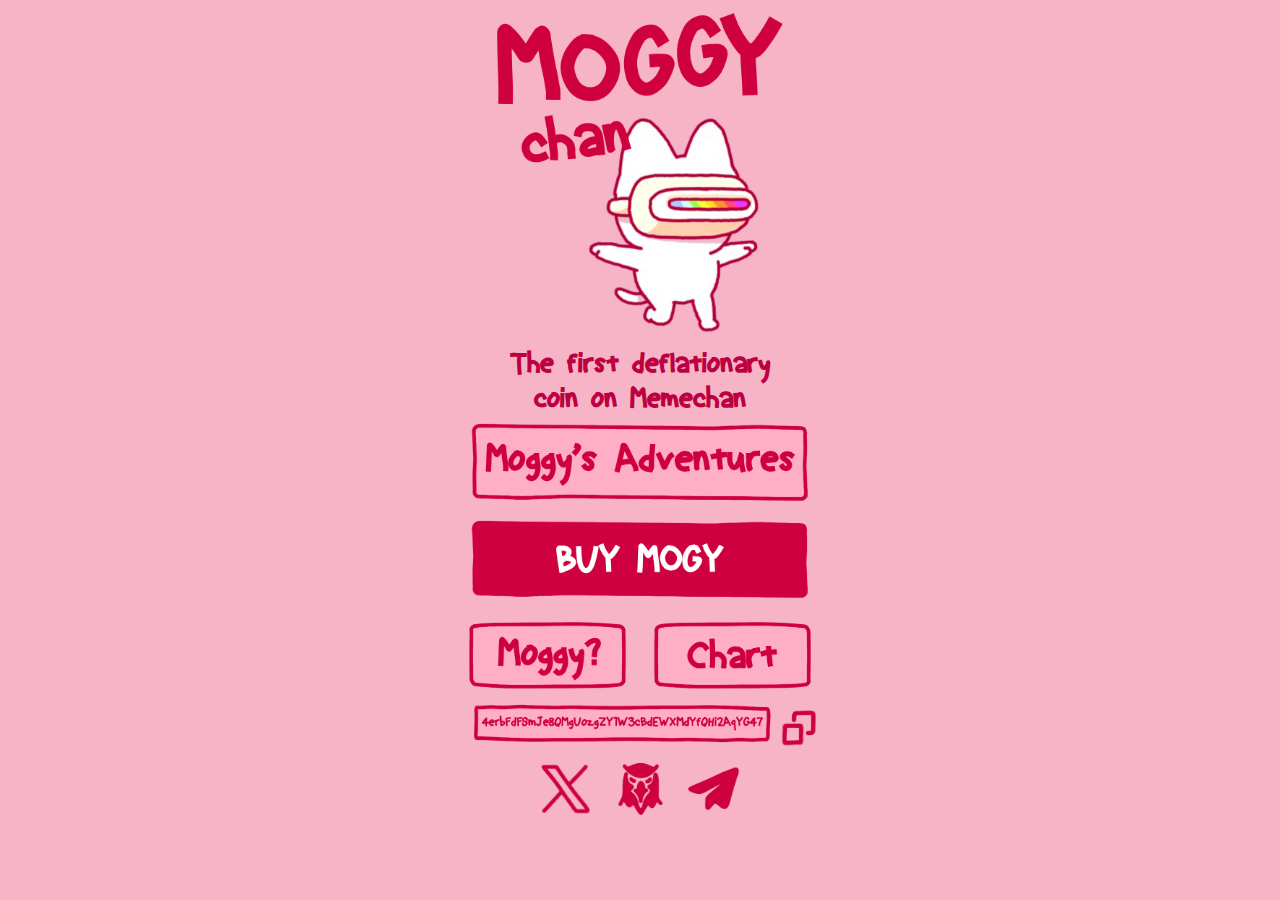
<file: index.html>
<!DOCTYPE html>
<html>
<head>
<meta charset="UTF-8">

<title>$MOGY</title>
<meta content="MoggyChan, the first deflationary coin on Memechan" name="description">

<meta content="$MOGY" property="og:title">
<meta content="MoggyChan, the first deflationary coin on Memechan" name="og:description">
<meta content="https://c-ipfs-gw.nmkr.io/ipfs/QmPzYwhEucm8cZc4yUEfLkdFkQyPfXV81c5GRgr4a4kRMh" property="og:image">

<meta content="$MOGY" property="twitter:title">
<meta content="MoggyChan, the first deflationary coin on Memechan" name="twitter:description">
<meta content="https://c-ipfs-gw.nmkr.io/ipfs/QmYBJsmJ7YGMRpcrt82ddQGLEVZTXLN2Ds3qdQ4nWvehcb" property="twitter:image">

<meta property="og:type" content="website">
<meta content="summary_large_image" name="twitter:card">
<meta name="viewport" content="width=device-width, initial-scale=1">

<link href="style.css" rel="stylesheet" type="text/css">
<link href="https://c-ipfs-gw.nmkr.io/ipfs/QmPgwv8excuy15JHaUCu3PycZefUwxHRnpEwjGXkaysm98" rel="shortcut icon" type="image/x-icon">
<link href="https://c-ipfs-gw.nmkr.io/ipfs/QmWtVEaT3BAwQLbz461WvKLHG8tBdgcmA7h75NMhJwMm2v" rel="apple-touch-icon">

<script src="https://ajax.googleapis.com/ajax/libs/jquery/3.1.1/jquery.min.js"></script>
<script src="script.js"></script>
</head>
<body>
    <div class="body-container">
        <div class="title-wrapper">
            <img src="./img/title-mog.png" loading="lazy" alt="">
        </div>

        <div class="character-wrapper">
            <img src="./img/moggy-mog.png" loading="lazy" alt="">
        </div>

        <div class="desc-wrapper">
            <p style="color: #bc0041; text-align: center ;font-size: 32px;">The first deflationary coin on <a href="https://solana.memechan.gg/" rel="noopener noreferrer" target="_blank" style="text-decoration: none; color: #bc0041;" >Memechan</a></p>
        </div>
        <button class="buttons-wrapper btn button-btn">
            <a href="https://b1llyart.github.io/moggy/jeters-big-cheese" rel="noopener noreferrer" target="_blank">
                <img src="./img/adventure-mog.png" loading="lazy" alt="">
            </a>
        </button>
        <button class="buttons-wrapper btn button-btn" onclick="showBuy()">
            <img src="./img/buy-mog.png" loading="lazy" alt="">
        </button>

        <div class="button-row">
            <button class="button-column btn button-btn" onclick="showAbout()">
              <img src="./img/whats-mog.png" loading="lazy" alt="">
            </button>
            <button class="button-column btn button-btn" onclick="showChart()">
              <img src="./img/charts-mog.png" loading="lazy" alt="">
            </button>
        </div>
    <div class="ca-row">
        <div class="ca-column one">
            <a href="https://solscan.io/token/4erbFdFSmJe8QMgUozgZY1W3cBdEWXMdYfQHi2AqYG47" rel="noopener noreferrer" target="_blank">
                <img src="./img/ca-bg.png" class="footimage">
            </a>
        </div>
        <div class="ca-column btn two" >
            <button class="button-btn" onclick="copyca()"><img src="./img/copy-mog.png"></button>
        </div>
    </div>


    <div class="footnav">
        <div class="footimage-wrapper btn">
            <a href="https://x.com/ChanMoggy" rel="noopener noreferrer" target="_blank">
                <img src="./img/twitter-footer.png" class="footimage">
            </a>
        </div>
        <div class="footimage-wrapper btn">
            <a href="https://dexscreener.com/solana/b4kami9wukzr2mpeta3odkgitpk98tomncyfmsjazgjc" rel="noopener noreferrer" target="_blank"> 
                <img src="./img/dex-footer.png" class="footimage">
            </a>
        </div>
        <div class="footimage-wrapper btn">
            <a href="https://t.me/moggychan" rel="noopener noreferrer" target="_blank">
                <img src="./img/tele-footer.png" class="footimage">
            </a>
        </div>
    </div>


    <div class="modal" id="chartsModal" style="display: none;">

        <div class="modal-wrapper" id="chartsWrapper" style="display: none;">
            <div class="title-wrapper tracktitle">
                <img src="./img/track-title.png" loading="lazy" alt="" style="max-width: 90%;">
            </div>
            <button class="button-btn close-button"onclick="closeChart()"><img src="./img/close-select.png" style="width: 44%;"></button>
            <div class="track-row">
                <div class="track-image-wrapper btn">
                    <a href="https://solana.memechan.gg/coin/4erbFdFSmJe8QMgUozgZY1W3cBdEWXMdYfQHi2AqYG47" rel="noopener noreferrer" target="_blank">
                        <img src="./img/track-memechan.png" class="track-image">
                    </a>
                </div>

                <div class="track-image-wrapper btn">
                    <a href="https://dexscreener.com/solana/b4kami9wukzr2mpeta3odkgitpk98tomncyfmsjazgjc" rel="noopener noreferrer" target="_blank">
                        <img src="./img/track-dexscreener.png" class="track-image">
                    </a>
                </div>
             
            </div> 
            <div class="track-row">
                <div class="track-image-wrapper btn">
                    <a href="https://www.dextools.io/app/en/solana/pair-explorer/B4KaMi9wUKzR2mPETa3odkGiTpK98ToMNCyFMSJAZgjC?t=1718549761123" rel="noopener noreferrer" target="_blank">
                        <img src="./img/track-dextools.png" class="track-image">
                    </a>
                </div>

                <div class="track-image-wrapper btn">
                    <a href="https://birdeye.so/token/4erbFdFSmJe8QMgUozgZY1W3cBdEWXMdYfQHi2AqYG47/B4KaMi9wUKzR2mPETa3odkGiTpK98ToMNCyFMSJAZgjC?chain=solana" rel="noopener noreferrer" target="_blank">
                        <img src="./img/track-birdeye.png" class="track-image">
                    </a>
                </div>
             
            </div> 
        </div>
         
    </div>

    <div class="modal" id="buyModal" style="display: none;">
        <div class="modal-wrapper" id="buyWrapper" style="display: none;">
            <div class="title-wrapper tracktitle">
                <img src="./img/buy-title.png" loading="lazy" alt="" style="max-width: 90%;">
            </div>
            <button class="button-btn close-button"onclick="closeBuy()"><img src="./img/close-select.png" style="width: 44%;"></button>
            <div class="track-row">
                <div class="track-image-wrapper btn">
                    <a href="https://solana.memechan.gg/coin/4erbFdFSmJe8QMgUozgZY1W3cBdEWXMdYfQHi2AqYG47" rel="noopener noreferrer" target="_blank">
                        <img src="./img/track-memechan.png" class="track-image">
                    </a>
                </div>
            </div>
            <div class="track-row">
                <div class="track-image-wrapper btn">
                    <a href="https://jup.ag/swap/SLERF-4erbFdFSmJe8QMgUozgZY1W3cBdEWXMdYfQHi2AqYG47" rel="noopener noreferrer" target="_blank">
                        <img src="./img/buy-jupiter.png" class="track-image">
                    </a>
                </div>
                <div class="track-image-wrapper btn">
                    <a href="https://raydium.io/swap/?inputCurrency=sol&outputCurrency=RUpbmGF6p42AAeN1QvhFReZejQry1cLkE1PUYFVVpnL&outputSymbol=RUpbmG&fixed=in&inputMint=7BgBvyjrZX1YKz4oh9mjb8ZScatkkwb8DzFx7LoiVkM3&outputMint=4erbFdFSmJe8QMgUozgZY1W3cBdEWXMdYfQHi2AqYG47" rel="noopener noreferrer" target="_blank">
                        <img src="./img/buy-raydium.png" class="track-image">
                    </a>
                </div>
            </div>
        </div>
    </div>

    <div class="modal" id="aboutModal" style="display: none;">
        <div class="modal-wrapper" id="aboutWrapper" style="display: none;">
            <div class="title-wrapper tracktitle">
                <img src="./img/about-title.png" loading="lazy" alt="" style="max-width: 90%;">
            </div>
            <button class="button-btn close-button"onclick="closeAbout()"><img src="./img/close-select.png" style="width: 44%;"></button>
            <p class="aboutTxt">Moggychan is Memechan's pet cat that ran away from home, saddened by the millions of pats Memechan received while Moggychan received not a single one.</p>
            <p class="aboutTxt">Join MOGY on his adventure as a memecoin in search of the bonding he desires. Perhaps one day, they can reunite...</p>
        </div>
    </div>
</body>
</html>
</file>
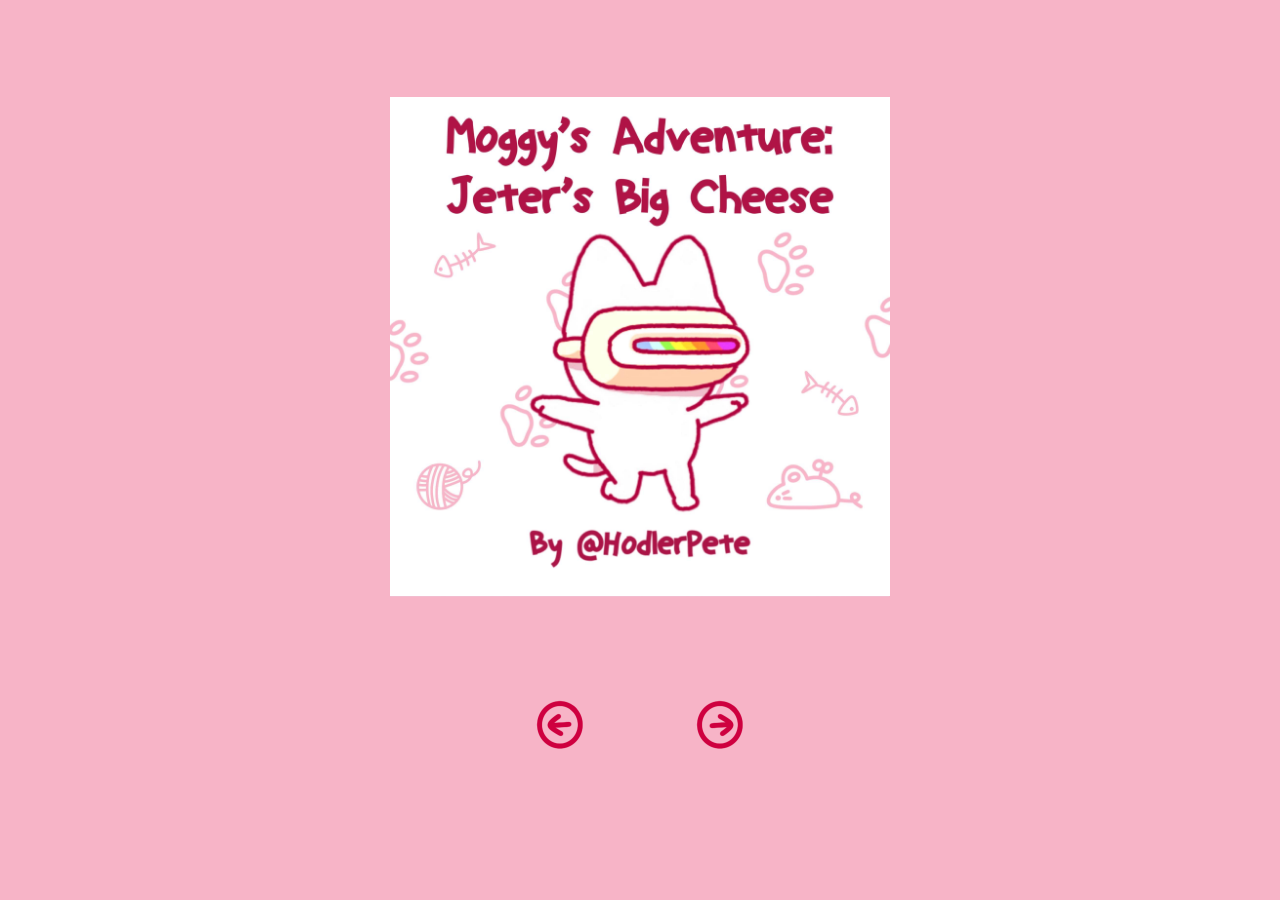
<file: jeters-big-cheese.html>
<!DOCTYPE html>
<html lang="en">
    <head>
        <meta charset="UTF-8">
        
        <title>$MOGY - Moggy's Adventure: Jeter's Big Cheese</title>
        <meta content="MoggyChan, the first deflationary coin on Memechan" name="description">
        
        <meta content="$MOGY" property="og:title">
        <meta content="Moggy's Adventure: Jeter's Big Cheese" name="og:description">
        <meta content="https://c-ipfs-gw.nmkr.io/ipfs/QmPzYwhEucm8cZc4yUEfLkdFkQyPfXV81c5GRgr4a4kRMh" property="og:image">
        
        <meta content="$MOGY" property="twitter:title">
        <meta content="Moggy's Adventure: Jeter's Big Cheese" name="twitter:description">
        <meta content="https://c-ipfs-gw.nmkr.io/ipfs/QmYBJsmJ7YGMRpcrt82ddQGLEVZTXLN2Ds3qdQ4nWvehcb" property="twitter:image">
        
        <meta property="og:type" content="website">
        <meta content="summary_large_image" name="twitter:card">
        <meta name="viewport" content="width=device-width, initial-scale=1">

        <link href="https://c-ipfs-gw.nmkr.io/ipfs/QmPgwv8excuy15JHaUCu3PycZefUwxHRnpEwjGXkaysm98" rel="shortcut icon" type="image/x-icon">
        <link href="https://c-ipfs-gw.nmkr.io/ipfs/QmWtVEaT3BAwQLbz461WvKLHG8tBdgcmA7h75NMhJwMm2v" rel="apple-touch-icon">
    <link rel="stylesheet" href="./style-story.css">
    <script src="./script-story.js" defer></script>
</head>
<body>
<div class="body-cont">
    <!-- Book -->
    <div id="book" class="book">
        <!-- Paper 1 -->
        <div id="p1" class="paper">
            <div class="front">
                <div id="f1" class="front-content">
                    <img src="./img/story-1/start.jpeg" alt="" style="width: 100%;">
                </div>
            </div>
            <div class="back">
                <div id="b1" class="back-content">
                    <img src="./img/story-1/1.jpeg" alt="" style="width: 100%;">
                </div>
            </div>
        </div>
        <!-- Paper 2 -->
        <div id="p2" class="paper">
            <div class="front">
                <div id="f2" class="front-content">
                    <img src="./img/story-1/2.jpeg" alt="" style="width: 100%;">
                </div>
            </div>
            <div class="back">
                <div id="b2" class="back-content">
                    <img src="./img/story-1/3.jpeg" alt="" style="width: 100%;">
                </div>
            </div>
        </div>
        <!-- Paper 3 -->
        <div id="p3" class="paper">
            <div class="front">
                <div id="f3" class="front-content">
                    <img src="./img/story-1/4.jpeg" alt="" style="width: 100%;">
                </div>
            </div>
            <div class="back">
                <div id="b3" class="back-content">
                    <img src="./img/story-1/5.jpeg" alt="" style="width: 100%;">
                </div>
            </div>
        </div>

         <!-- Paper 4 -->
         <div id="p4" class="paper">
            <div class="front">
                <div id="f4" class="front-content">
                    <img src="./img/story-1/6.jpeg" alt="" style="width: 100%;">
                </div>
            </div>
            <div class="back">
                <div id="b4" class="back-content">
                    <img src="./img/story-1/7.jpeg" alt="" style="width: 100%;">
                </div>
            </div>
        </div>

          <!-- Paper 5 -->
        <div id="p5" class="paper">
            <div class="front">
                <div id="f5" class="front-content">
                    <img src="./img/story-1/8.jpeg" alt="" style="width: 100%;">
                </div>
            </div>
            <div class="back">
                <div id="b5" class="back-content">
                    <img src="./img/story-1/9.jpeg" alt="" style="width: 100%;">
                </div>
            </div>
        </div>

           <!-- Paper 6 -->
           <div id="p6" class="paper">
            <div class="front">
                <div id="f6" class="front-content">
                    <img src="./img/story-1/10.jpeg" alt="" style="width: 100%;">
                </div>
            </div>
            <div class="back">
                <div id="b6" class="back-content">
                    <img src="./img/story-1/11.jpeg" alt="" style="width: 100%;">
                </div>
            </div>
        </div>

           <!-- Paper 7 -->
           <div id="p7" class="paper">
            <div class="front">
                <div id="f7" class="front-content">
                    <img src="./img/story-1/12.jpeg" alt="" style="width: 100%;">
                </div>
            </div>
            <div class="back">
                <div id="b7" class="back-content">
                    <img src="./img/story-1/13.jpeg" alt="" style="width: 100%;">
                </div>
            </div>
        </div>

           <!-- Paper 8 -->
           <div id="p8" class="paper">
            <div class="front">
                <div id="f8" class="front-content">
                    <img src="./img/story-1/14.jpeg" alt="" style="width: 100%;">
                </div>
            </div>
            <div class="back">
                <div id="b8" class="back-content">
                    <img src="./img/story-1/15.jpeg" alt="" style="width: 100%;">
                </div>
            </div>
        </div>
        
           <!-- Paper 9 -->
           <div id="p9" class="paper">
            <div class="front">
                <div id="f9" class="front-content">
                    <img src="./img/story-1/end.jpeg" alt="" style="width: 100%;">
                </div>
            </div>
            <div class="back">
                <div id="b9" class="back-content">
                    <img src="./img/story-1/end.jpeg" alt="" style="width: 100%;">
                </div>
            </div>
        </div>
        
        
    </div>
    
</div>
    <div class="button-row">
        <button id="prev-btn" class="button-column btn button-btn">
          <img src="./img/story-back.png" loading="lazy" alt="">
        </button>
        <button id="next-btn" class="button-column btn button-btn">
          <img src="./img/story-forward.png" loading="lazy" alt="">
        </button>
    </div>




   <div class="mob-div" slot="width 90%" style="margin: 12px;">
    <img src="./img/story-1/start.jpeg" class="mob-img">
    <img src="./img/story-1/1.jpeg" class="mob-img">
    <img src="./img/story-1/2.jpeg" class="mob-img">
    <img src="./img/story-1/3.jpeg" class="mob-img">
    <img src="./img/story-1/4.jpeg" class="mob-img">
    <img src="./img/story-1/5.jpeg" class="mob-img">
    <img src="./img/story-1/6.jpeg" class="mob-img">
    <img src="./img/story-1/7.jpeg" class="mob-img">
    <img src="./img/story-1/8.jpeg" class="mob-img">
    <img src="./img/story-1/9.jpeg" class="mob-img">
    <img src="./img/story-1/10.jpeg" class="mob-img">
    <img src="./img/story-1/11.jpeg" class="mob-img">
    <img src="./img/story-1/12.jpeg" class="mob-img">
    <img src="./img/story-1/13.jpeg" class="mob-img">
    <img src="./img/story-1/14.jpeg" class="mob-img">
    <img src="./img/story-1/15.jpeg" class="mob-img">
    <img src="./img/story-1/end.jpeg" class="mob-img">
   </div> 

    
</body>
</html>
</file>
<file: style-story.css>
* {
    margin: 0;
    padding: 0;
    box-sizing: border-box;
}

body {

    background-color: #f7b4c7;
}
.body-cont {
    height: 77vh;
    display: flex;
    justify-content: center;
    align-items: center;

    font-family: sans-serif;
    background-color: #f7b4c7;
}



/* Book */
.book {
    position: relative;
    width: 39%;
    height: 39%;

    min-width: 396px;
    transition: transform 0.5s;
}

.paper {
    position: absolute;
    width: 100%;
    height: 100%;
    top: 0;
    left: 0;
    perspective: 1500px;

}

.front,
.back {
    background-color: white;
    position: absolute;
    width: 100%;
    height: 100%;
    top: 0;
    left: 0;
    transform-origin: left;
    transition: transform 0.5s;
}

.front {
    z-index: 1;
    backface-visibility: hidden;
    background-color: #f7b4c7;
    height: 100%;
}

.back {
    z-index: 0;
}

.front-content,
.back-content {
    width: 100%;
    height: 100%;
    display: flex;
    justify-content: center;
    align-items: center;
}

.back-content {
    transform: rotateY(180deg)
}

/* Paper flip effect */
.flipped .front,
.flipped .back {
    transform: rotateY(-180deg);
}

/* Controller Buttons */
button {
    border: none;
    background-color: transparent;
    cursor: pointer;
    max-width: 64px;
    margin-left: auto;
    margin-right: auto;
    display: block;
    transition: transform 0.5s;
    

}

button:focus {
    outline: none;
}


/* Paper stack order */
#p1 {
    z-index: 9;
}

#p2 {
    z-index: 8;
}

#p3 {
    z-index: 7;
}
#p4 {
    z-index: 6;
}
#p5 {
    z-index: 5;
}
#p6 {
    z-index: 4;
}
#p7 {
    z-index: 3;
}
#p8 {
    z-index: 2;
}
#p9 {
    z-index: 1;
}


img {
    object-fit: contain;
}

.button-row {
width: 25%;

    margin-left: auto;
    margin-right: auto;
    display: flex;




}

.button-column {
    float: left;
    width: 50%;
  }

  .button-column img {
    float: left;
    width: 100%;
    cursor: pointer;
  }
  .button-row::after {
    content: "";
    clear: both;
    display: table;
  }

  .btn img {
    will-change: transform;
    transition: transform 420ms;
    width: 100%;
  }

  .btn:hover img {
    transition: transform 150ms;
    transform: translateY(-10px);
  }



  .mob-img {
    width: 100%;
    margin: 12px;

    margin-left: auto;
    margin-right: auto;
    display: none;
  }


  @media screen and (max-device-width: 690px) {
    .mob-img {
      display: flex;
    }
    .body-cont, .button-row {
      display: none;
    }
  }

  @media screen and (min-device-width: 689px) {

    .mob-img {
        display: none;
      }
      .body-cont, .button-row {
        display: flex;
      }
    }
</file>
<file: style.css>
@font-face {
    font-family: moggy;
    src: url(./fonts/Animated.ttf);
    font-weight: normal;
    font-style: normal;
}

html {
    -webkit-text-size-adjust: 100%;
    -ms-text-size-adjust: 100%;
    font-family: moggy;
  }
body {
    margin: 0;
    background-color: #f7b4c7;
  }

  .body-container {
    max-width: 370px;
    margin-left: auto;
    margin-right: auto;
    margin-top: 3px;
    margin-bottom: 3px;
    min-height: 99vh;
    height: 100%;
  
    position: relative;
  }


  .title-wrapper {
    width: 100%;
    z-index: 2;
    position: relative;

  }

  .title-wrapper img {
    width: 100%;

  }

  .character-wrapper {
    width: 100%;
    margin-top: -19%;
    z-index: 0;
    position: relative;
  }
  .character-wrapper img {
    width: 100%;

  }

  .desc-wrapper p {
    padding-left: 12%; 
    padding-right: 12%; 
    margin-top: 0px; 
    margin-bottom: 0px;
  }
  @media only screen and (max-width: 450px) {

  .desc-wrapper p {
    padding-left: 3%; 
    padding-right: 3%; 
    margin-top: 0px; 
    margin-bottom: 0px;
  }
  }


  .buttons-wrapper {
    width: 100%;
    z-index: 2;
    position: relative;
  }
  .buttons-wrapper img {
    width: 100%;
    cursor: pointer;
  }



  .button-column {
    float: left;
    width: 50%;
  }

  .button-column img {
    float: left;
    width: 100%;
    cursor: pointer;
  }

  .button-row::after {
    content: "";
    clear: both;
    display: table;
  }

  .btn img {
    will-change: transform;
    transition: transform 420ms;
  }

  .btn:hover img {
    transition: transform 150ms;
    transform: translateY(-10px);
  }



  .ca-column {
    float: left;
    
  }
  .one {
    width: 86%;
  }
  .two {
    width: 14%
  }

  .ca-row {
    position: relative;
    text-align: center;
    text-overflow: ellipsis;
  }

  .ca-column img {
    float: left;
    width: 100%;
    cursor: pointer;
    height: 100%;
  }

  .ca-row::after {
    content: "";
    clear: both;
    display: table;
  }


.button-btn {
  padding: 0;
  border: none;
  background: none;
}


  .footnav {
    width: 100%;
    margin-left: 0;
    margin-right: 0;
    text-align: center;
    position: relative;
  }
  /* container to house both nav images */
  .footimage-wrapper {
    position: relative;
    width: 64px;
    display: inline-block;
    margin-left: 2px;
    margin-right: 2px;
  }
  /* the initial image */
  .footimage {
    height:64px;
  }
  


/* Background */
.modal {

  position: fixed; /* Stay in place */
  z-index: 4; /* Sit on top */
  left: 0;
  top: 0;
  width: 100%; /* Full width */
  height: 100%; /* Full height */
  background-color: rgba(159, 0, 56, 0.4); /* Fallback color */
}

.modal-wrapper {
  background-image: url("./img/mobile-modal.png");
  background-position: 25%;
  background-repeat: no-repeat;
  background-size: contain;
  width: 100%;
  max-width: 420px;
  min-height: 600px;
  max-height: 700px;

  aspect-ratio: 9 / 16;

  margin-left: auto;
  margin-right: auto;
  text-align: center;
  position: relative;
  }


    .track-image-wrapper {
      position: relative;
      width: 128px;
      display: inline-block;

    }
    /* the initial image */
    .track-image {
      height:128px;
      cursor: pointer;
    }
    

    .close-button {
      position: absolute;
      top: 4%;
      right: 5%;
      z-index: 9;
      cursor: pointer;
    }


    .aboutTxt {
      margin-top: 0px; padding-left: 8%; padding-right: 7%; color: #bc0041; margin-right: 12px; text-align: left;font-size: 24px;
    }




    @media only screen and (max-width: 450px) {

      .aboutTxt {
        margin-top: 0px; padding-left: 8%; padding-right: 7%; margin-right: 14px; color: #bc0041; text-align: left;font-size: 22px;
      }
      
      .track-image-wrapper {
        position: relative;
        width: 128px;
        display: inline-block;
  
      }
      /* the initial image */
      .track-image {
        height:128px;
        cursor: pointer;
      }
      
  
      .close-button {
        position: absolute;
        top: 4%;
        right: 3%;
        z-index: 9;
        cursor: pointer;
        margin-right: 12px;
      }

  }

  @media only screen and (max-width: 400px) {
    .close-button {
      position: absolute;
      top: 4%;
      right: 2%;
      z-index: 9;
      cursor: pointer;
      margin-right: 0px;
    }
  }
</file>
